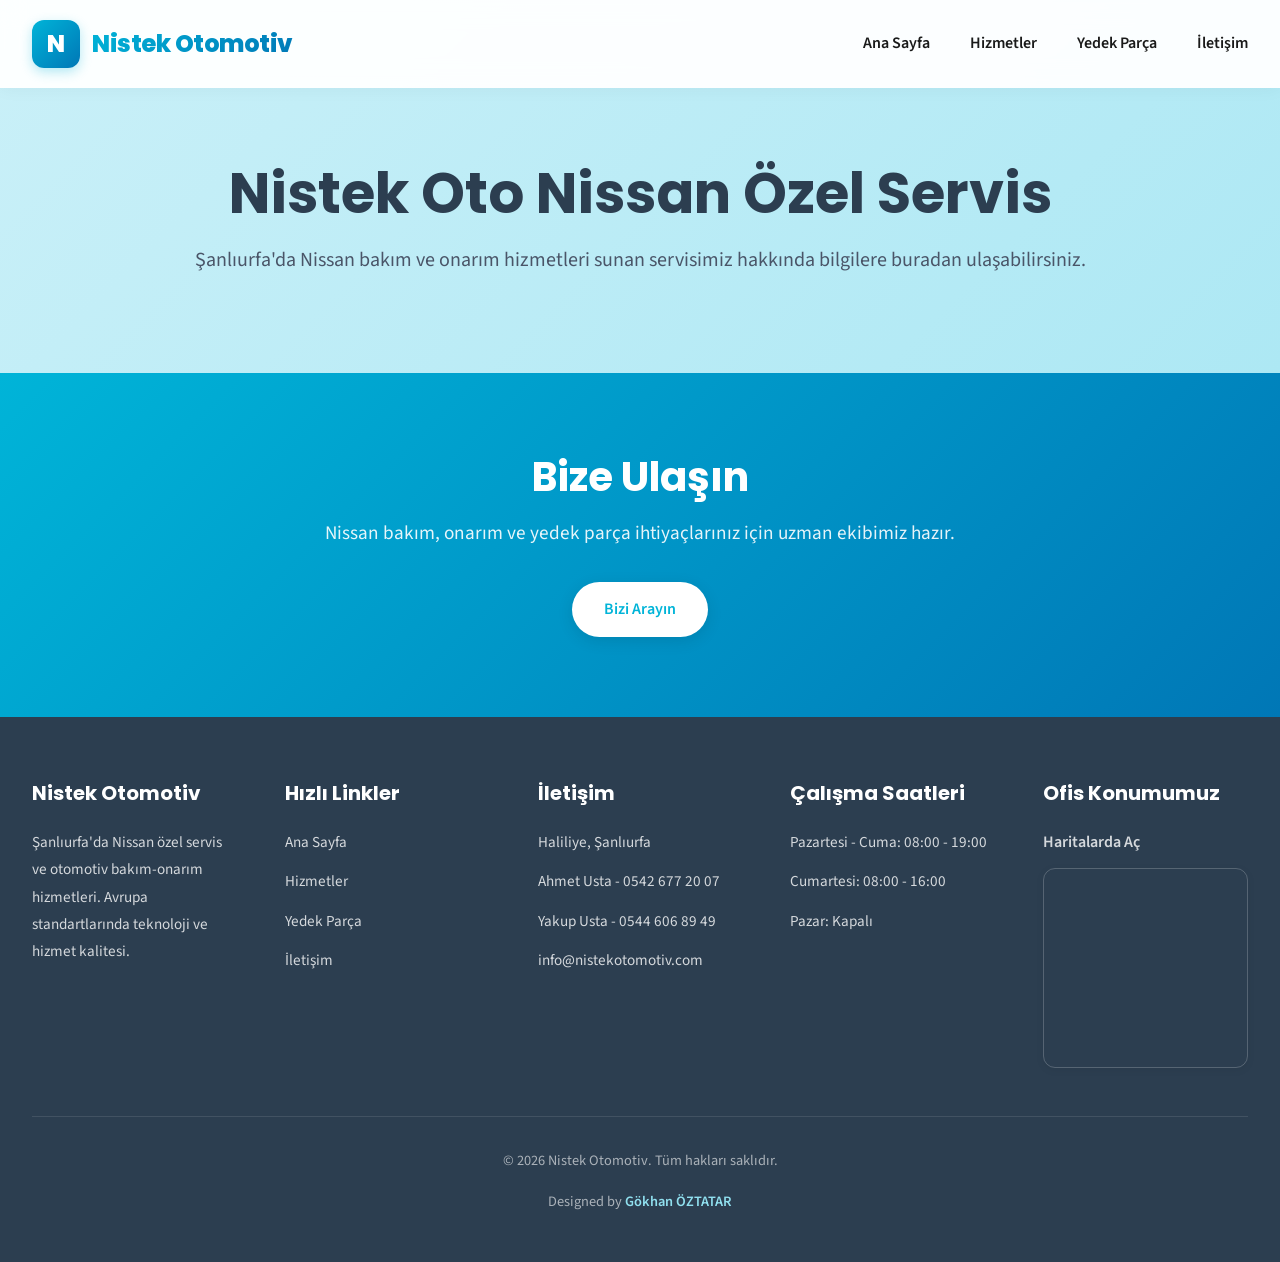
<file: hakkimizda.html>
<!DOCTYPE html>
<html lang="tr">
<head>
    <meta charset="UTF-8">
    <meta name="viewport" content="width=device-width, initial-scale=1.0">
    <title>Nistek Oto Nissan Özel Servis | Hakkımızda</title>
    <meta name="description" content="Şanlıurfa'da Nissan özel servis deneyimi. Nistek Oto'nun servis, iletişim ve konum bilgileri.">
    <link href="https://fonts.googleapis.com/css2?family=Poppins:wght@300;400;500;600;700;800&family=Source+Sans+Pro:wght@300;400;600;700&display=swap" rel="stylesheet">
    <link rel="stylesheet" href="https://cdnjs.cloudflare.com/ajax/libs/font-awesome/6.5.0/css/all.min.css">
    <link rel="stylesheet" href="style.css">
</head>
<body>
    <!-- Header / Navigation -->
    <header class="site-header">
        <div class="container">
            <div class="logo">
                <a href="index.html">
                    <span class="logo-icon">N</span>
                    <span class="logo-text">Nistek Otomotiv</span>
                </a>
            </div>
            <nav class="main-nav">
                <ul class="nav-menu">
                    <li><a href="index.html">Ana Sayfa</a></li>
                    <li><a href="hizmetler.html">Hizmetler</a></li>
                    <li><a href="yedek-parca.html">Yedek Parça</a></li>
                    <li><a href="iletisim.html">İletişim</a></li>
                </ul>
                <button class="mobile-toggle" aria-label="Menu">
                    <span></span>
                    <span></span>
                    <span></span>
                </button>
            </nav>
        </div>
    </header>

    <!-- Page Header -->
    <section class="page-header">
        <div class="container">
            <h1>Nistek Oto Nissan Özel Servis</h1>
            <p>Şanlıurfa'da Nissan bakım ve onarım hizmetleri sunan servisimiz hakkında bilgilere buradan ulaşabilirsiniz.</p>
        </div>
    </section>

    <!-- Contact CTA Section -->
    <section class="cta-section">
        <div class="container">
            <div class="cta-content">
                <h2>Bize Ulaşın</h2>
                <p>Nissan bakım, onarım ve yedek parça ihtiyaçlarınız için uzman ekibimiz hazır.</p>
                <a href="tel:+905426772007" class="btn btn-light">Bizi Arayın</a>
            </div>
        </div>
    </section>

    <!-- Footer -->
    <footer class="site-footer">
        <div class="container">
            <div class="footer-grid">
                <div class="footer-col">
                    <h4>Nistek Otomotiv</h4>
                    <p>Şanlıurfa'da Nissan özel servis ve otomotiv bakım-onarım hizmetleri. Avrupa standartlarında teknoloji ve hizmet kalitesi.</p>
                </div>
                <div class="footer-col">
                    <h4>Hızlı Linkler</h4>
                    <ul>
                        <li><a href="index.html">Ana Sayfa</a></li>
                        <li><a href="hizmetler.html">Hizmetler</a></li>
                        <li><a href="yedek-parca.html">Yedek Parça</a></li>
                        <li><a href="iletisim.html">İletişim</a></li>
                    </ul>
                </div>
                <div class="footer-col">
                    <h4>İletişim</h4>
                    <ul>
                        <li>Haliliye, Şanlıurfa</li>
                        <li><a href="tel:+905426772007">Ahmet Usta - 0542 677 20 07</a></li>
                        <li><a href="tel:+905446068949">Yakup Usta - 0544 606 89 49</a></li>
                        <li>info@nistekotomotiv.com</li>
                    </ul>
                </div>
                <div class="footer-col">
                    <h4>Çalışma Saatleri</h4>
                    <ul>
                        <li>Pazartesi - Cuma: 08:00 - 19:00</li>
                        <li>Cumartesi: 08:00 - 16:00</li>
                        <li>Pazar: Kapalı</li>
                    </ul>
                </div>
                <div class="footer-col office-location">
                    <h4>Ofis Konumumuz</h4>
                    <a class="office-map-link" href="https://www.google.com/maps?q=37.14650344848633,38.74141311645508&z=17&hl=tr" target="_blank" rel="noopener noreferrer">Haritalarda Aç</a>
                    <div class="office-map-card">
                        <iframe class="office-map-embed" src="https://www.google.com/maps?q=37.14650344848633,38.74141311645508&z=17&hl=tr&output=embed" loading="lazy" title="Nistek Otomotiv Ofis Konumu"></iframe>
                    </div>
                </div>
            </div>
            <div class="footer-bottom">
                <p>&copy; 2026 Nistek Otomotiv. Tüm hakları saklıdır.</p>
                <p class="designer-credit">Designed by <a href="https://gokhanoztatar.com" target="_blank" rel="noopener noreferrer">Gökhan ÖZTATAR</a></p>
            </div>
        </div>
    </footer>

    <script src="script.js"></script>
</body>
</html>
</file>
<file: style.css>
/* ==========================================
   NISTEK OTOMOTIV - MODERN DESIGN SYSTEM
   European Automotive Technology Style
   ========================================== */

/* === CSS VARIABLES === */
:root {
    /* Colors - Clean Light Blue Theme */
    --primary-blue: #00B4D8;
    --primary-blue-dark: #0096C7;
    --secondary-blue: #0077B6;
    --accent-cyan: #90E0EF;
    --accent-light: #CAF0F8;
    --dark-graphite: #2C3E50;
    --dark-slate: #34495E;
    --text-dark: #1A1A1A;
    --text-medium: #4A5568;
    --text-light: #718096;
    --bg-white: #FFFFFF;
    --bg-light: #F7FAFC;
    --bg-gray: #EDF2F7;
    --border-color: #E2E8F0;
    
    /* Gradients - Soft Blue */
    --gradient-primary: linear-gradient(135deg, #00B4D8 0%, #0077B6 100%);
    --gradient-light: linear-gradient(135deg, #CAF0F8 0%, #ADE8F4 100%);
    
    /* Spacing */
    --spacing-xs: 0.5rem;
    --spacing-sm: 1rem;
    --spacing-md: 1.5rem;
    --spacing-lg: 2rem;
    --spacing-xl: 3rem;
    --spacing-2xl: 4rem;
    
    /* Typography */
    --font-heading: 'Poppins', sans-serif;
    --font-body: 'Source Sans Pro', sans-serif;
    
    /* Shadows */
    --shadow-sm: 0 2px 8px rgba(0, 0, 0, 0.06);
    --shadow-md: 0 4px 16px rgba(0, 0, 0, 0.1);
    --shadow-lg: 0 8px 32px rgba(0, 0, 0, 0.12);
    --shadow-xl: 0 16px 48px rgba(0, 0, 0, 0.15);
    
    /* Border Radius */
    --radius-sm: 8px;
    --radius-md: 12px;
    --radius-lg: 16px;
    --radius-xl: 24px;
    --radius-full: 9999px;
    
    /* Transitions */
    --transition-base: all 0.3s cubic-bezier(0.4, 0, 0.2, 1);
    --transition-fast: all 0.15s ease;
}

/* === RESET & BASE === */
* {
    margin: 0;
    padding: 0;
    box-sizing: border-box;
}

html {
    scroll-behavior: smooth;
    font-size: 16px;
}

body {
    font-family: var(--font-body);
    color: var(--text-dark);
    background: var(--bg-light);
    line-height: 1.7;
    -webkit-font-smoothing: antialiased;
    -moz-osx-font-smoothing: grayscale;
}

img {
    max-width: 100%;
    height: auto;
    display: block;
}

img.lightbox-enabled {
    cursor: zoom-in;
}

a {
    color: inherit;
    text-decoration: none;
    transition: var(--transition-base);
}

ul {
    list-style: none;
}

/* === TYPOGRAPHY === */
h1, h2, h3, h4, h5, h6 {
    font-family: var(--font-heading);
    font-weight: 700;
    line-height: 1.2;
    color: var(--dark-graphite);
}

h1 { font-size: 3.5rem; }
h2 { font-size: 2.5rem; }
h3 { font-size: 1.75rem; }
h4 { font-size: 1.5rem; }
h5 { font-size: 1.25rem; }
h6 { font-size: 1rem; }

p {
    margin-bottom: 1rem;
    color: var(--text-medium);
}

.lead-text {
    font-size: 1.25rem;
    font-weight: 600;
    color: var(--dark-graphite);
    line-height: 1.6;
}

.gradient-text {
    background: var(--gradient-primary);
    -webkit-background-clip: text;
    -webkit-text-fill-color: transparent;
    background-clip: text;
}

/* === CONTAINER === */
.container {
    max-width: 1280px;
    margin: 0 auto;
    padding: 0 2rem;
}

@media (max-width: 768px) {
    .container {
        padding: 0 1.5rem;
    }
}

/* === HEADER & NAVIGATION === */
.site-header {
    position: fixed;
    top: 0;
    left: 0;
    right: 0;
    background: rgba(255, 255, 255, 0.95);
    backdrop-filter: blur(12px);
    -webkit-backdrop-filter: blur(12px);
    box-shadow: 0 2px 16px rgba(0, 0, 0, 0.04);
    z-index: 1000;
    padding: 1.25rem 0;
    transition: var(--transition-base);
}

.site-header .container {
    display: flex;
    justify-content: space-between;
    align-items: center;
}

/* Logo */
.logo a {
    display: flex;
    align-items: center;
    gap: 0.75rem;
    font-family: var(--font-heading);
    font-weight: 800;
    font-size: 1.5rem;
}

.logo-icon {
    width: 48px;
    height: 48px;
    background: var(--gradient-primary);
    border-radius: var(--radius-md);
    display: flex;
    align-items: center;
    justify-content: center;
    color: white;
    font-size: 1.5rem;
    font-weight: 800;
    box-shadow: 0 4px 12px rgba(0, 180, 216, 0.3);
}

.logo-text {
    background: var(--gradient-primary);
    -webkit-background-clip: text;
    -webkit-text-fill-color: transparent;
    background-clip: text;
    letter-spacing: -0.5px;
}

/* Navigation */
.nav-menu {
    display: flex;
    gap: 2.5rem;
    align-items: center;
}

.nav-menu a {
    font-weight: 600;
    font-size: 1rem;
    color: var(--text-dark);
    position: relative;
    padding: 0.5rem 0;
}

.nav-menu a::after {
    content: '';
    position: absolute;
    bottom: 0;
    left: 0;
    width: 0;
    height: 3px;
    background: var(--gradient-primary);
    border-radius: 2px;
    transition: width 0.3s ease;
}

.nav-menu a:hover::after,
.nav-menu a.active::after {
    width: 100%;
}

.nav-menu a:hover,
.nav-menu a.active {
    color: var(--primary-blue);
}

/* Mobile Toggle */
.mobile-toggle {
    display: none;
    flex-direction: column;
    gap: 5px;
    background: none;
    border: none;
    cursor: pointer;
    padding: 0.5rem;
}

.mobile-toggle span {
    width: 28px;
    height: 3px;
    background: var(--dark-graphite);
    border-radius: 2px;
    transition: var(--transition-base);
}

/* === BUTTONS === */
.btn {
    display: inline-flex;
    align-items: center;
    gap: 0.5rem;
    padding: 0.875rem 2rem;
    font-family: var(--font-body);
    font-weight: 600;
    font-size: 1rem;
    border-radius: var(--radius-full);
    cursor: pointer;
    transition: var(--transition-base);
    border: none;
    text-align: center;
}

.btn svg {
    fill: none;
    stroke: currentColor;
    stroke-width: 2;
    stroke-linecap: round;
    stroke-linejoin: round;
}

.btn-primary {
    background: var(--gradient-primary);
    color: white;
    box-shadow: 0 4px 16px rgba(0, 180, 216, 0.3);
}

.btn-primary:hover {
    transform: translateY(-2px);
    box-shadow: 0 8px 24px rgba(0, 180, 216, 0.4);
}

.btn-secondary {
    background: white;
    color: var(--primary-blue);
    border: 2px solid var(--primary-blue);
}

.btn-secondary:hover {
    background: var(--primary-blue);
    color: white;
}

.btn-light {
    background: white;
    color: var(--primary-blue);
    box-shadow: var(--shadow-md);
}

.btn-light:hover {
    background: var(--bg-light);
    transform: translateY(-2px);
}

.btn-outline {
    background: transparent;
    color: var(--primary-blue);
    border: 2px solid var(--primary-blue);
}

.btn-outline:hover {
    background: var(--primary-blue);
    color: white;
}

.btn-full {
    width: 100%;
    justify-content: center;
}

/* === HERO SECTION === */
.hero {
    padding: 9rem 0 5rem;
    background: var(--bg-light);
    position: relative;
    overflow: hidden;
}

.hero-background {
    position: absolute;
    top: 0;
    left: 0;
    right: 0;
    bottom: 0;
    z-index: 0;
}

.hero-pattern {
    position: absolute;
    top: -10%;
    right: -10%;
    width: 600px;
    height: 600px;
    background: radial-gradient(circle, rgba(0, 180, 216, 0.08) 0%, transparent 70%);
    border-radius: 50%;
    animation: float 8s ease-in-out infinite;
}

@keyframes float {
    0%, 100% { transform: translate(0, 0); }
    50% { transform: translate(-30px, -30px); }
}

.hero .container {
    position: relative;
    z-index: 1;
    display: grid;
    grid-template-columns: 1fr 1fr;
    gap: 4rem;
    align-items: center;
}

.hero-title {
    font-size: 4rem;
    margin-bottom: 1.5rem;
    line-height: 1.1;
    animation: fadeInUp 0.8s ease-out;
}

.hero-subtitle {
    font-size: 1.25rem;
    color: var(--text-medium);
    margin-bottom: 2.5rem;
    line-height: 1.7;
    animation: fadeInUp 0.8s ease-out 0.2s both;
}

.hero-actions {
    display: flex;
    gap: 1rem;
    flex-wrap: wrap;
    animation: fadeInUp 0.8s ease-out 0.4s both;
}

.hero-image-wrapper {
    position: relative;
    border-radius: var(--radius-xl);
    overflow: hidden;
    box-shadow: var(--shadow-xl);
    animation: fadeInRight 0.8s ease-out 0.3s both;
}

.hero-image-wrapper img {
    width: 100%;
    height: auto;
    display: block;
}

@keyframes fadeInUp {
    from {
        opacity: 0;
        transform: translateY(30px);
    }
    to {
        opacity: 1;
        transform: translateY(0);
    }
}

@keyframes fadeInRight {
    from {
        opacity: 0;
        transform: translateX(30px);
    }
    to {
        opacity: 1;
        transform: translateX(0);
    }
}

/* === HIGHLIGHT SECTION === */
.highlight-section {
    padding: 2.75rem 0;
    background: white;
}

.highlight-card {
    display: flex;
    align-items: center;
    justify-content: space-between;
    gap: 2rem;
    background: linear-gradient(135deg, #0b2239 0%, #154a75 55%, #00b4d8 100%);
    border-radius: var(--radius-xl);
    padding: 2rem 2.25rem;
    box-shadow: var(--shadow-lg);
}

.highlight-content h2 {
    color: white;
    font-size: 2rem;
    margin-bottom: 0.5rem;
}

.highlight-content p {
    color: rgba(255, 255, 255, 0.9);
    margin: 0;
    font-size: 1.1rem;
}

.highlight-kicker {
    display: inline-flex;
    align-items: center;
    gap: 0.45rem;
    margin-bottom: 0.85rem;
    padding: 0.35rem 0.8rem;
    border-radius: var(--radius-full);
    background: rgba(255, 255, 255, 0.16);
    border: 1px solid rgba(255, 255, 255, 0.32);
    color: white;
    font-weight: 700;
    letter-spacing: 0.2px;
    font-size: 0.85rem;
    text-transform: uppercase;
}

.highlight-action {
    white-space: nowrap;
    font-weight: 700;
    box-shadow: 0 10px 24px rgba(0, 0, 0, 0.2);
}

/* === TRUST SECTION === */
.trust-section {
    padding: 3rem 0;
    background: white;
}

.trust-grid {
    display: grid;
    grid-template-columns: repeat(4, 1fr);
    gap: 2rem;
}

.trust-item {
    text-align: center;
    padding: 1.5rem;
}

.trust-number {
    font-family: var(--font-heading);
    font-size: 3rem;
    font-weight: 800;
    background: var(--gradient-primary);
    -webkit-background-clip: text;
    -webkit-text-fill-color: transparent;
    background-clip: text;
    margin-bottom: 0.5rem;
}

.trust-label {
    font-weight: 600;
    color: var(--text-medium);
    font-size: 1rem;
}

/* === SECTION STYLES === */
section {
    padding: 5rem 0;
}

.section-header {
    text-align: center;
    margin-bottom: 4rem;
    max-width: 800px;
    margin-left: auto;
    margin-right: auto;
}

.section-header h2 {
    font-size: 2.75rem;
    margin-bottom: 1rem;
}

.section-header p {
    font-size: 1.15rem;
    color: var(--text-light);
}

.section-cta {
    text-align: center;
    margin-top: 3rem;
}

/* === SERVICES GRID === */
.services-preview {
    background: var(--bg-light);
}

.services-grid {
    display: grid;
    grid-template-columns: repeat(auto-fit, minmax(320px, 1fr));
    gap: 2rem;
}

.service-card {
    background: white;
    padding: 2.5rem;
    border-radius: var(--radius-lg);
    box-shadow: var(--shadow-sm);
    transition: var(--transition-base);
    border: 1px solid var(--border-color);
}

.service-card:hover {
    transform: translateY(-8px);
    box-shadow: var(--shadow-lg);
    border-color: var(--primary-blue);
}

.service-icon {
    width: 64px;
    height: 64px;
    background: var(--gradient-light);
    border-radius: var(--radius-md);
    display: flex;
    align-items: center;
    justify-content: center;
    margin-bottom: 1.5rem;
}

.service-icon svg {
    stroke: var(--primary-blue);
    fill: none;
    stroke-width: 2;
    stroke-linecap: round;
    stroke-linejoin: round;
}

.service-card h3 {
    font-size: 1.5rem;
    margin-bottom: 1rem;
    color: var(--dark-graphite);
}

.service-card p {
    color: var(--text-medium);
    line-height: 1.7;
    margin-bottom: 1.5rem;
}

.service-link {
    color: var(--primary-blue);
    font-weight: 600;
    display: inline-flex;
    align-items: center;
    gap: 0.5rem;
}

.service-link:hover {
    gap: 0.75rem;
}

/* === FEATURES GRID === */
.why-choose {
    background: white;
}

.features-grid {
    display: grid;
    grid-template-columns: repeat(auto-fit, minmax(280px, 1fr));
    gap: 2.5rem;
}

.feature-card {
    text-align: center;
}

.feature-icon {
    width: 72px;
    height: 72px;
    background: var(--gradient-light);
    border-radius: var(--radius-md);
    display: flex;
    align-items: center;
    justify-content: center;
    margin: 0 auto 1.5rem;
}

.feature-icon svg {
    stroke: var(--primary-blue);
    fill: none;
    stroke-width: 2.5;
    stroke-linecap: round;
    stroke-linejoin: round;
}

.feature-card h3 {
    font-size: 1.35rem;
    margin-bottom: 0.75rem;
}

.feature-card p {
    color: var(--text-medium);
    line-height: 1.7;
}

/* === CTA SECTION === */
.cta-section {
    background: var(--gradient-primary);
    padding: 5rem 0;
    text-align: center;
}

.cta-content h2 {
    color: white;
    font-size: 2.5rem;
    margin-bottom: 1rem;
}

.cta-content p {
    color: rgba(255, 255, 255, 0.9);
    font-size: 1.2rem;
    margin-bottom: 2rem;
}

/* === PAGE HEADER === */
.page-header {
    padding: 10rem 0 5rem;
    background: var(--gradient-light);
    text-align: center;
}

.page-header h1 {
    font-size: 3.5rem;
    margin-bottom: 1rem;
}

.page-header p {
    font-size: 1.25rem;
    color: var(--text-medium);
}

/* === SERVICES DETAIL PAGE === */
.services-detail {
    background: var(--bg-light);
}

.service-detail-card {
    background: white;
    border-radius: var(--radius-xl);
    padding: 3rem;
    margin-bottom: 3rem;
    box-shadow: var(--shadow-md);
}

.service-detail-header {
    display: flex;
    gap: 2rem;
    align-items: center;
    margin-bottom: 2.5rem;
    padding-bottom: 2rem;
    border-bottom: 2px solid var(--bg-gray);
}

.service-detail-icon {
    width: 80px;
    height: 80px;
    background: var(--gradient-primary);
    border-radius: var(--radius-lg);
    display: flex;
    align-items: center;
    justify-content: center;
    flex-shrink: 0;
    box-shadow: 0 8px 24px rgba(0, 180, 216, 0.3);
}

.service-detail-icon svg {
    stroke: white;
    fill: none;
    stroke-width: 2;
    stroke-linecap: round;
    stroke-linejoin: round;
}

.service-detail-title h2 {
    font-size: 2.25rem;
    margin-bottom: 0.5rem;
}

.service-detail-subtitle {
    color: var(--text-light);
    font-size: 1.15rem;
}

.service-detail-content {
    display: grid;
    grid-template-columns: 2fr 1fr;
    gap: 3rem;
}

.service-detail-text h3 {
    font-size: 1.5rem;
    margin: 2rem 0 1rem;
    color: var(--dark-graphite);
}

.service-detail-text h3:first-child {
    margin-top: 0;
}

.service-detail-text p {
    color: var(--text-medium);
    line-height: 1.8;
    margin-bottom: 1.5rem;
}

.service-list {
    list-style: none;
    margin: 1.5rem 0;
}

.service-list li {
    padding: 0.75rem 0 0.75rem 2rem;
    position: relative;
    color: var(--text-medium);
}

.service-list li::before {
    content: '✓';
    position: absolute;
    left: 0;
    color: var(--primary-blue);
    font-weight: 700;
    font-size: 1.2rem;
}

.service-detail-image {
    position: sticky;
    top: 120px;
}

.service-detail-image img {
    width: 100%;
    border-radius: var(--radius-lg);
    box-shadow: var(--shadow-lg);
}

/* === ABOUT PAGE === */
.about-story {
    background: white;
}

.about-grid {
    display: grid;
    grid-template-columns: 1.2fr 1fr;
    gap: 4rem;
    align-items: center;
}

.about-content h2 {
    font-size: 2.5rem;
    margin-bottom: 1.5rem;
}

.about-content p {
    font-size: 1.1rem;
    line-height: 1.8;
    margin-bottom: 1.5rem;
}

.signature {
    margin-top: 2.5rem;
    padding-top: 2rem;
    border-top: 2px solid var(--bg-gray);
}

.signature strong {
    color: var(--dark-graphite);
    font-size: 1.1rem;
}

.about-image {
    position: relative;
}

.about-image img {
    width: 100%;
    border-radius: var(--radius-xl);
    box-shadow: var(--shadow-xl);
}

/* Mission & Vision */
.mission-vision {
    background: var(--bg-light);
}

.mv-grid {
    display: grid;
    grid-template-columns: repeat(2, 1fr);
    gap: 3rem;
}

.mv-card {
    background: white;
    padding: 3rem;
    border-radius: var(--radius-lg);
    box-shadow: var(--shadow-md);
    text-align: center;
}

.mv-icon {
    width: 80px;
    height: 80px;
    background: var(--gradient-light);
    border-radius: var(--radius-md);
    display: flex;
    align-items: center;
    justify-content: center;
    margin: 0 auto 1.5rem;
}

.mv-icon svg {
    stroke: var(--primary-blue);
    fill: none;
    stroke-width: 2;
}

.mv-card h3 {
    font-size: 1.75rem;
    margin-bottom: 1rem;
}

.mv-card p {
    font-size: 1.1rem;
    line-height: 1.8;
}

/* Values Section */
.values-section {
    background: white;
}

.values-grid {
    display: grid;
    grid-template-columns: repeat(auto-fit, minmax(280px, 1fr));
    gap: 2.5rem;
}

.value-card {
    text-align: center;
    padding: 2rem;
}

.value-icon {
    width: 64px;
    height: 64px;
    background: var(--gradient-light);
    border-radius: var(--radius-md);
    display: flex;
    align-items: center;
    justify-content: center;
    margin: 0 auto 1.25rem;
}

.value-icon svg {
    stroke: var(--primary-blue);
    fill: none;
    stroke-width: 2;
}

.value-card h3 {
    font-size: 1.35rem;
    margin-bottom: 0.75rem;
}

/* Team Section */
.team-section {
    background: var(--bg-light);
}

.team-stats {
    display: grid;
    grid-template-columns: repeat(3, 1fr);
    gap: 2rem;
    margin-bottom: 3rem;
}

.team-stat-item {
    text-align: center;
    padding: 2rem;
    background: white;
    border-radius: var(--radius-lg);
    box-shadow: var(--shadow-sm);
}

.team-stat-number {
    font-family: var(--font-heading);
    font-size: 3.5rem;
    font-weight: 800;
    background: var(--gradient-primary);
    -webkit-background-clip: text;
    -webkit-text-fill-color: transparent;
    background-clip: text;
}

.team-stat-label {
    font-weight: 600;
    color: var(--text-medium);
    font-size: 1.1rem;
}

.team-content {
    max-width: 900px;
    margin: 0 auto;
    text-align: center;
}

.team-content p {
    font-size: 1.15rem;
    line-height: 1.8;
    margin-bottom: 1.5rem;
}

/* Certifications */
.certifications-section {
    background: white;
}

.cert-grid {
    display: grid;
    grid-template-columns: repeat(auto-fit, minmax(250px, 1fr));
    gap: 2rem;
}

.cert-card {
    text-align: center;
    padding: 2.5rem 2rem;
    background: var(--bg-light);
    border-radius: var(--radius-lg);
    border: 2px solid var(--border-color);
    transition: var(--transition-base);
}

.cert-card:hover {
    border-color: var(--primary-blue);
    transform: translateY(-5px);
}

.cert-icon {
    width: 60px;
    height: 60px;
    background: var(--gradient-primary);
    color: white;
    border-radius: 50%;
    display: flex;
    align-items: center;
    justify-content: center;
    margin: 0 auto 1.25rem;
    font-size: 2rem;
    font-weight: 700;
}

.cert-card h3 {
    font-size: 1.25rem;
    margin-bottom: 0.5rem;
}

.cert-card p {
    color: var(--text-light);
    font-size: 0.95rem;
}

/* === CONTACT PAGE === */
.contact-info-section {
    background: white;
}

.contact-cards {
    display: grid;
    grid-template-columns: repeat(auto-fit, minmax(280px, 1fr));
    gap: 2rem;
}

.contact-info-card {
    text-align: center;
    padding: 2.5rem 2rem;
    background: var(--bg-light);
    border-radius: var(--radius-lg);
    transition: var(--transition-base);
}

.contact-info-card:hover {
    background: white;
    box-shadow: var(--shadow-md);
    transform: translateY(-5px);
}

.contact-info-icon {
    width: 64px;
    height: 64px;
    background: var(--gradient-light);
    border-radius: var(--radius-md);
    display: flex;
    align-items: center;
    justify-content: center;
    margin: 0 auto 1.5rem;
}

.contact-info-icon svg {
    stroke: var(--primary-blue);
    fill: none;
    stroke-width: 2;
}

.contact-info-card h3 {
    font-size: 1.35rem;
    margin-bottom: 1rem;
}

.contact-info-card p {
    color: var(--text-medium);
    line-height: 1.7;
}

.contact-info-card a {
    color: var(--primary-blue);
    font-weight: 600;
}

.contact-info-card a:hover {
    text-decoration: underline;
}

/* Contact Form Section */
.contact-form-section {
    background: var(--bg-light);
}

.contact-main-grid {
    display: grid;
    grid-template-columns: 1.2fr 1fr;
    gap: 3rem;
}

.contact-form-wrapper {
    background: white;
    padding: 3rem;
    border-radius: var(--radius-xl);
    box-shadow: var(--shadow-md);
}

.form-header {
    margin-bottom: 2.5rem;
}

.form-header h2 {
    font-size: 2rem;
    margin-bottom: 0.75rem;
}

.form-header p {
    color: var(--text-light);
    font-size: 1.05rem;
}

.contact-form .form-row {
    display: grid;
    grid-template-columns: repeat(2, 1fr);
    gap: 1.5rem;
    margin-bottom: 1.5rem;
}

.form-group {
    display: flex;
    flex-direction: column;
}

.form-group label {
    font-weight: 600;
    color: var(--text-dark);
    margin-bottom: 0.5rem;
    font-size: 0.95rem;
}

.form-group input,
.form-group select,
.form-group textarea {
    padding: 0.875rem 1rem;
    border: 2px solid var(--border-color);
    border-radius: var(--radius-sm);
    font-family: var(--font-body);
    font-size: 1rem;
    transition: var(--transition-base);
    background: var(--bg-white);
}

.form-group input:focus,
.form-group select:focus,
.form-group textarea:focus {
    outline: none;
    border-color: var(--primary-blue);
    box-shadow: 0 0 0 4px rgba(0, 180, 216, 0.1);
}

.form-group textarea {
    resize: vertical;
    min-height: 120px;
}

/* Map Wrapper */
.map-wrapper {
    background: white;
    border-radius: var(--radius-xl);
    overflow: hidden;
    box-shadow: var(--shadow-md);
}

.map-header {
    padding: 2rem;
    border-bottom: 2px solid var(--bg-gray);
}

.map-header h3 {
    font-size: 1.5rem;
    margin-bottom: 0.5rem;
}

.map-header p {
    color: var(--text-light);
}

.map-container {
    height: 400px;
    position: relative;
}

.map-container iframe {
    width: 100%;
    height: 100%;
    border: none;
}

.map-footer {
    padding: 1.5rem 2rem;
    text-align: center;
    background: var(--bg-light);
}

/* Quick Contact */
.quick-contact-section {
    background: white;
}

.quick-contact-grid {
    display: grid;
    grid-template-columns: repeat(3, 1fr);
    gap: 2rem;
}

.quick-contact-card {
    text-align: center;
    padding: 3rem 2rem;
    background: var(--bg-light);
    border-radius: var(--radius-lg);
    transition: var(--transition-base);
    border: 2px solid transparent;
}

.quick-contact-card:hover {
    border-color: var(--primary-blue);
    background: white;
    box-shadow: var(--shadow-md);
    transform: translateY(-5px);
}

.quick-contact-icon {
    width: 72px;
    height: 72px;
    background: var(--gradient-light);
    border-radius: var(--radius-md);
    display: flex;
    align-items: center;
    justify-content: center;
    margin: 0 auto 1.5rem;
}

.quick-contact-icon svg {
    stroke: var(--primary-blue);
    fill: currentColor;
}

.quick-contact-icon.whatsapp {
    background: linear-gradient(135deg, #25D366 0%, #128C7E 100%);
}

.quick-contact-icon.whatsapp svg {
    stroke: none;
    fill: white;
}

.quick-contact-card h3 {
    font-size: 1.35rem;
    margin-bottom: 0.5rem;
}

.quick-contact-card p {
    color: var(--text-medium);
    font-weight: 600;
}

/* === FOOTER === */
.site-footer {
    background: var(--dark-graphite);
    color: white;
    padding: 4rem 0 2rem;
}

.footer-grid {
    display: grid;
    grid-template-columns: repeat(auto-fit, minmax(200px, 1fr));
    gap: 3rem;
    margin-bottom: 3rem;
}

.footer-col h4 {
    color: white;
    font-size: 1.25rem;
    margin-bottom: 1.5rem;
}

.footer-col p,
.footer-col li {
    color: rgba(255, 255, 255, 0.8);
    line-height: 1.8;
    font-size: 0.95rem;
}

.footer-col ul {
    list-style: none;
}

.footer-col ul li {
    margin-bottom: 0.75rem;
}

.footer-col a {
    color: rgba(255, 255, 255, 0.8);
    transition: var(--transition-fast);
}

.footer-col a:hover {
    color: var(--accent-cyan);
}

/* Office Mini Map Card */
.office-location {
    display: flex;
    flex-direction: column;
}

.office-map-link {
    display: inline-block;
    color: var(--accent-cyan);
    font-weight: 600;
    margin-bottom: 0.75rem;
}

.office-map-link:hover {
    text-decoration: underline;
}

.office-map-card {
    width: 100%;
    max-width: 280px;
    height: 200px;
    border-radius: var(--radius-md);
    overflow: hidden;
    border: 1px solid rgba(255, 255, 255, 0.2);
    box-shadow: var(--shadow-sm);
}

.office-map-embed {
    width: 100%;
    height: 100%;
    border: 0;
    display: block;
}

.footer-bottom {
    text-align: center;
    padding-top: 2rem;
    border-top: 1px solid rgba(255, 255, 255, 0.1);
}

.footer-bottom p {
    color: rgba(255, 255, 255, 0.6);
    font-size: 0.9rem;
}

/* === RESPONSIVE === */

/* Tablet */
@media (max-width: 1024px) {
    h1 { font-size: 3rem; }
    h2 { font-size: 2.25rem; }
    
    .hero .container,
    .about-grid,
    .contact-main-grid {
        grid-template-columns: 1fr;
        gap: 3rem;
    }
    
    .hero-image {
        order: -1;
    }
    
    .service-detail-content {
        grid-template-columns: 1fr;
    }
    
    .service-detail-image {
        position: static;
    }
    
    .footer-grid {
        grid-template-columns: repeat(2, 1fr);
    }
}

/* Mobile */
@media (max-width: 768px) {
    h1 { font-size: 2.5rem; }
    h2 { font-size: 2rem; }
    
    .hero {
        padding: 7rem 0 4rem;
    }
    
    .hero-title {
        font-size: 2.5rem;
    }
    
    .hero-subtitle {
        font-size: 1.1rem;
    }
    
    .page-header {
        padding: 8rem 0 4rem;
    }
    
    .page-header h1 {
        font-size: 2.5rem;
    }
    
    .nav-menu {
        display: none;
    }
    
    .mobile-toggle {
        display: flex;
    }
    
    .nav-menu.active {
        display: flex;
        flex-direction: column;
        position: absolute;
        top: 100%;
        left: 0;
        right: 0;
        background: white;
        padding: 2rem;
        box-shadow: var(--shadow-lg);
        gap: 1rem;
    }
    
    .trust-grid,
    .mv-grid,
    .team-stats,
    .quick-contact-grid {
        grid-template-columns: 1fr;
    }
    
    .contact-form .form-row {
        grid-template-columns: 1fr;
    }
    
    .footer-grid {
        grid-template-columns: 1fr;
        gap: 2rem;
    }

    .office-location {
        align-items: flex-start;
    }

    .office-map-card {
        max-width: 300px;
        height: 190px;
    }
    
    .service-detail-card {
        padding: 2rem 1.5rem;
    }
    
    .service-detail-header {
        flex-direction: column;
        text-align: center;
    }
}

@media (max-width: 480px) {
    .hero-title {
        font-size: 2rem;
    }
    
    .section-header h2 {
        font-size: 1.75rem;
    }
    
    .trust-number,
    .team-stat-number {
        font-size: 2.5rem;
    }
    
    .contact-form-wrapper {
        padding: 2rem 1.5rem;
    }
}

/* === DESIGNER CREDIT === */
.designer-credit {
    margin-top: 1rem;
    font-size: 0.875rem;
    color: rgba(255, 255, 255, 0.6);
}

.designer-credit a {
    color: var(--accent-cyan);
    font-weight: 600;
    transition: var(--transition-base);
}

.designer-credit a:hover {
    color: var(--primary-blue);
    text-decoration: underline;
}

/* ==========================================
   YEDEK PARÇA SAYFASI - PARTS CATALOG
   ========================================== */

/* Parts Filter Section */
.parts-filter-section {
    background: var(--dark-graphite);
    padding: 2rem 0;
    position: sticky;
    top: 80px;
    z-index: 100;
}

.filter-bar {
    display: flex;
    flex-wrap: wrap;
    gap: 0.75rem;
    justify-content: center;
}

.filter-btn {
    padding: 0.75rem 1.5rem;
    background: rgba(255, 255, 255, 0.1);
    color: rgba(255, 255, 255, 0.8);
    border: 2px solid rgba(255, 255, 255, 0.2);
    border-radius: var(--radius-full);
    font-family: var(--font-body);
    font-weight: 600;
    font-size: 0.9rem;
    cursor: pointer;
    transition: var(--transition-base);
}

.filter-btn:hover {
    background: rgba(255, 255, 255, 0.2);
    border-color: var(--accent-cyan);
    color: white;
}

.filter-btn.active {
    background: var(--gradient-primary);
    border-color: var(--primary-blue);
    color: white;
}

/* Parts Catalog Grid */
.parts-catalog {
    background: var(--bg-light);
    padding: 4rem 0;
}

.parts-grid {
    display: grid;
    grid-template-columns: repeat(auto-fill, minmax(320px, 1fr));
    gap: 2rem;
}

.part-card {
    background: white;
    border-radius: var(--radius-lg);
    overflow: hidden;
    box-shadow: var(--shadow-sm);
    transition: var(--transition-base);
    border: 1px solid var(--border-color);
}

.part-card:hover {
    transform: translateY(-8px);
    box-shadow: var(--shadow-lg);
    border-color: var(--primary-blue);
}

.part-image {
    position: relative;
    height: 200px;
    overflow: hidden;
    background: var(--bg-gray);
}

.part-image img {
    width: 100%;
    height: 100%;
    object-fit: cover;
    transition: var(--transition-base);
}

.part-card:hover .part-image img {
    transform: scale(1.05);
}

.part-badge {
    position: absolute;
    top: 1rem;
    right: 1rem;
    padding: 0.5rem 1rem;
    background: var(--gradient-primary);
    color: white;
    font-weight: 600;
    font-size: 0.75rem;
    border-radius: var(--radius-full);
}

.part-info {
    padding: 1.5rem;
}

.part-category {
    display: inline-block;
    padding: 0.35rem 0.75rem;
    background: var(--gradient-light);
    color: var(--primary-blue);
    font-size: 0.8rem;
    font-weight: 600;
    border-radius: var(--radius-full);
    margin-bottom: 0.75rem;
}

.part-info h3 {
    font-size: 1.25rem;
    margin-bottom: 0.5rem;
    color: var(--dark-graphite);
}

.part-info p {
    color: var(--text-medium);
    font-size: 0.95rem;
    line-height: 1.6;
    margin-bottom: 1.25rem;
}

.part-footer {
    display: flex;
    justify-content: space-between;
    align-items: center;
    padding-top: 1rem;
    border-top: 1px solid var(--border-color);
}

.part-stock {
    font-weight: 600;
    font-size: 0.85rem;
}

.part-stock.in-stock {
    color: #16a34a;
}

.part-stock.on-order {
    color: var(--primary-blue);
}

.part-inquiry-btn {
    padding: 0.6rem 1.25rem;
    background: var(--gradient-primary);
    color: white;
    font-weight: 600;
    font-size: 0.85rem;
    border-radius: var(--radius-full);
    transition: var(--transition-base);
}

.part-inquiry-btn:hover {
    transform: translateY(-2px);
    box-shadow: var(--shadow-md);
}

/* Parts CTA Section */
.parts-cta-section {
    background: var(--bg-gray);
    padding: 4rem 0;
}

.parts-cta-content {
    display: flex;
    justify-content: space-between;
    align-items: center;
    gap: 3rem;
    background: white;
    padding: 3rem;
    border-radius: var(--radius-lg);
    box-shadow: var(--shadow-md);
}

.parts-cta-text h2 {
    font-size: 1.75rem;
    margin-bottom: 0.75rem;
    color: var(--dark-graphite);
}

.parts-cta-text p {
    color: var(--text-medium);
    font-size: 1.1rem;
    margin: 0;
}

.parts-cta-actions {
    display: flex;
    gap: 1rem;
    flex-shrink: 0;
}

/* ==========================================
   İLETİŞİM SAYFASI - DEVASA HARİTA
   ========================================== */

/* Contact Hero Map Section */
.contact-hero-map {
    padding: 0;
    background: var(--bg-light);
}

.contact-hero-map .container {
    max-width: 100%;
    padding: 0;
}

.contact-hero-grid {
    display: grid;
    grid-template-columns: 400px 1fr;
    min-height: 600px;
}

.contact-info-panel {
    background: white;
    padding: 3rem;
    display: flex;
    flex-direction: column;
    justify-content: center;
}

.contact-info-panel h2 {
    font-size: 2rem;
    margin-bottom: 2rem;
    color: var(--dark-graphite);
}

.contact-detail {
    display: flex;
    align-items: flex-start;
    gap: 1rem;
    margin-bottom: 2rem;
}

.contact-detail-icon {
    width: 48px;
    height: 48px;
    background: var(--gradient-light);
    border-radius: var(--radius-md);
    display: flex;
    align-items: center;
    justify-content: center;
    flex-shrink: 0;
}

.contact-detail-icon svg {
    stroke: var(--primary-blue);
    fill: none;
    stroke-width: 2;
}

.contact-detail-text h3 {
    font-size: 1.1rem;
    margin-bottom: 0.25rem;
    color: var(--dark-graphite);
}

.contact-detail-text p {
    color: var(--text-medium);
    margin: 0;
    line-height: 1.6;
}

.contact-detail-text a {
    color: var(--primary-blue);
    font-weight: 600;
}

.contact-detail-text a:hover {
    text-decoration: underline;
}

.hero-map-container {
    position: relative;
    min-height: 600px;
}

.hero-map-container iframe {
    position: absolute;
    top: 0;
    left: 0;
    width: 100%;
    height: 100%;
    border: none;
}

/* ==========================================
   TRUST SECTION
   ========================================== */

.trust-section {
    padding: 3rem 0;
    background: white;
}

.trust-grid {
    display: grid;
    grid-template-columns: repeat(4, 1fr);
    gap: 2rem;
}

.trust-item {
    text-align: center;
    padding: 1.5rem;
}

.trust-number {
    font-family: var(--font-heading);
    font-size: 3rem;
    font-weight: 800;
    background: var(--gradient-primary);
    -webkit-background-clip: text;
    -webkit-text-fill-color: transparent;
    background-clip: text;
    margin-bottom: 0.5rem;
}

.trust-label {
    font-weight: 600;
    color: var(--text-medium);
    font-size: 1rem;
}

/* ==========================================
   CONTACT CARDS
   ========================================== */

.contact-info-card {
    text-align: center;
    padding: 2.5rem 2rem;
    background: var(--bg-light);
    border-radius: var(--radius-lg);
    transition: var(--transition-base);
}

.contact-info-card:hover {
    background: white;
    box-shadow: var(--shadow-md);
    transform: translateY(-5px);
}

.contact-info-icon {
    width: 64px;
    height: 64px;
    background: var(--gradient-light);
    border-radius: var(--radius-md);
    display: flex;
    align-items: center;
    justify-content: center;
    margin: 0 auto 1.5rem;
}

.contact-info-icon svg {
    stroke: var(--primary-blue);
    fill: none;
    stroke-width: 2;
}

.contact-info-card h3 {
    font-size: 1.35rem;
    margin-bottom: 1rem;
}

.contact-info-card p {
    color: var(--text-medium);
    line-height: 1.7;
}

.contact-info-card a {
    color: var(--primary-blue);
    font-weight: 600;
}

.contact-info-card a:hover {
    text-decoration: underline;
}

/* Quick Contact Cards */
.quick-contact-icon {
    width: 72px;
    height: 72px;
    background: var(--gradient-light);
    border-radius: var(--radius-md);
    display: flex;
    align-items: center;
    justify-content: center;
    margin: 0 auto 1.5rem;
}

.quick-contact-icon svg {
    stroke: var(--primary-blue);
    fill: currentColor;
}

.quick-contact-icon.whatsapp {
    background: linear-gradient(135deg, #25D366 0%, #128C7E 100%);
}

.quick-contact-icon.whatsapp svg {
    stroke: none;
    fill: white;
}

/* ==========================================
   CONTACT FORM
   ========================================== */

.contact-form-wrapper {
    background: white;
    padding: 3rem;
    border-radius: var(--radius-xl);
    box-shadow: var(--shadow-md);
}

.form-header h2 {
    font-size: 2rem;
    margin-bottom: 0.75rem;
}

.form-header p {
    color: var(--text-light);
    font-size: 1.05rem;
}

.form-group input,
.form-group select,
.form-group textarea {
    padding: 0.875rem 1rem;
    border: 2px solid var(--border-color);
    border-radius: var(--radius-sm);
    font-family: var(--font-body);
    font-size: 1rem;
    transition: var(--transition-base);
    background: var(--bg-white);
}

.form-group input:focus,
.form-group select:focus,
.form-group textarea:focus {
    outline: none;
    border-color: var(--primary-blue);
    box-shadow: 0 0 0 4px rgba(0, 180, 216, 0.1);
}

.form-group label {
    font-weight: 600;
    color: var(--text-dark);
    margin-bottom: 0.5rem;
    font-size: 0.95rem;
}

/* ==========================================
   VALUE/CERT CARDS
   ========================================== */

.value-icon {
    width: 64px;
    height: 64px;
    background: var(--gradient-light);
    border-radius: var(--radius-md);
    display: flex;
    align-items: center;
    justify-content: center;
    margin: 0 auto 1.25rem;
}

.value-icon svg {
    stroke: var(--primary-blue);
    fill: none;
    stroke-width: 2;
}

.cert-icon {
    width: 60px;
    height: 60px;
    background: var(--gradient-primary);
    color: white;
    border-radius: 50%;
    display: flex;
    align-items: center;
    justify-content: center;
    margin: 0 auto 1.25rem;
    font-size: 2rem;
    font-weight: 700;
}

.cert-card {
    text-align: center;
    padding: 2.5rem 2rem;
    background: var(--bg-light);
    border-radius: var(--radius-lg);
    border: 2px solid var(--border-color);
    transition: var(--transition-base);
}

.cert-card:hover {
    border-color: var(--primary-blue);
    transform: translateY(-5px);
}

/* ==========================================
   MISSION/VISION CARDS
   ========================================== */

.mv-icon {
    width: 80px;
    height: 80px;
    background: var(--gradient-light);
    border-radius: var(--radius-md);
    display: flex;
    align-items: center;
    justify-content: center;
    margin: 0 auto 1.5rem;
}

.mv-icon svg {
    stroke: var(--primary-blue);
    fill: none;
    stroke-width: 2;
}

.mv-card {
    background: white;
    padding: 3rem;
    border-radius: var(--radius-lg);
    box-shadow: var(--shadow-md);
    text-align: center;
}

/* ==========================================
   SERVICE DETAIL CARDS
   ========================================== */

.service-detail-card {
    background: white;
    border-radius: var(--radius-xl);
    padding: 3rem;
    margin-bottom: 3rem;
    box-shadow: var(--shadow-md);
}

.service-detail-icon {
    width: 80px;
    height: 80px;
    background: var(--gradient-primary);
    border-radius: var(--radius-lg);
    display: flex;
    align-items: center;
    justify-content: center;
    flex-shrink: 0;
    box-shadow: 0 8px 24px rgba(0, 180, 216, 0.3);
}

.service-list li::before {
    content: '✓';
    position: absolute;
    left: 0;
    color: var(--primary-blue);
    font-weight: 700;
    font-size: 1.2rem;
}

/* ==========================================
   TEAM STATS
   ========================================== */

.team-stat-item {
    text-align: center;
    padding: 2rem;
    background: white;
    border-radius: var(--radius-lg);
    box-shadow: var(--shadow-sm);
}

.team-stat-number {
    font-family: var(--font-heading);
    font-size: 3.5rem;
    font-weight: 800;
    background: var(--gradient-primary);
    -webkit-background-clip: text;
    -webkit-text-fill-color: transparent;
    background-clip: text;
}

/* ==========================================
   RESPONSIVE
   ========================================== */

@media (max-width: 1024px) {
    .contact-hero-grid {
        grid-template-columns: 1fr;
    }
    
    .contact-info-panel {
        order: 2;
    }
    
    .hero-map-container {
        min-height: 400px;
        order: 1;
    }
    
    .parts-cta-content {
        flex-direction: column;
        text-align: center;
    }
    
    .parts-cta-actions {
        width: 100%;
        justify-content: center;
    }
    
    .office-map-card {
        max-width: 260px;
        height: 190px;
    }
}

@media (max-width: 768px) {
    .filter-bar {
        gap: 0.5rem;
    }
    
    .filter-btn {
        padding: 0.6rem 1rem;
        font-size: 0.8rem;
    }
    
    .parts-grid {
        grid-template-columns: 1fr;
    }
    
    .trust-grid {
        grid-template-columns: repeat(2, 1fr);
    }
    
    .hero-map-container {
        min-height: 350px;
    }
    
    .parts-filter-section {
        position: static;
    }
    
    .contact-info-panel {
        padding: 2rem;
    }
}

@media (max-width: 480px) {
    .trust-grid {
        grid-template-columns: 1fr;
    }
    
    .filter-bar {
        flex-direction: column;
        align-items: stretch;
    }
    
    .parts-cta-actions {
        flex-direction: column;
    }
    
    .parts-cta-actions .btn {
        width: 100%;
    }
}

/* ==========================================
   GALLERY SECTION
   ========================================== */

.gallery-section {
    padding: var(--spacing-2xl) 0;
    background: var(--bg-light);
}

.gallery-grid {
    display: grid;
    grid-template-columns: repeat(4, 1fr);
    grid-auto-rows: 250px;
    gap: 1rem;
}

.gallery-item {
    position: relative;
    border-radius: var(--radius-md);
    overflow: hidden;
    cursor: pointer;
}

.gallery-item img {
    width: 100%;
    height: 100%;
    object-fit: cover;
    transition: var(--transition-base);
}

.gallery-item:hover img {
    transform: scale(1.08);
}

.gallery-overlay {
    position: absolute;
    inset: 0;
    background: linear-gradient(to top, rgba(0,0,0,0.7) 0%, transparent 60%);
    display: flex;
    align-items: flex-end;
    padding: 1.25rem;
    opacity: 0;
    pointer-events: none;
    transition: var(--transition-base);
}

.gallery-item:hover .gallery-overlay {
    opacity: 1;
}

.gallery-overlay span {
    color: white;
    font-weight: 600;
    font-size: 1rem;
}

.gallery-item-large {
    grid-column: span 2;
    grid-row: span 2;
}

.gallery-item-wide {
    grid-column: span 2;
}

@media (max-width: 992px) {
    .gallery-grid {
        grid-template-columns: repeat(3, 1fr);
        grid-auto-rows: 200px;
    }
    
    .gallery-item-large {
        grid-column: span 2;
        grid-row: span 2;
    }
}

@media (max-width: 768px) {
    .gallery-grid {
        grid-template-columns: repeat(2, 1fr);
        grid-auto-rows: 180px;
    }
    
    .gallery-item-large,
    .gallery-item-wide {
        grid-column: span 2;
    }
    
    .gallery-item-large {
        grid-row: span 1;
    }
}

@media (max-width: 480px) {
    .gallery-grid {
        grid-template-columns: 1fr;
        grid-auto-rows: 220px;
    }
    
    .gallery-item-large,
    .gallery-item-wide {
        grid-column: span 1;
    }
}

/* ==========================================
   IMAGE LIGHTBOX
   ========================================== */

.image-lightbox {
    position: fixed;
    inset: 0;
    background: rgba(7, 12, 20, 0.88);
    display: flex;
    align-items: center;
    justify-content: center;
    padding: 1.5rem;
    z-index: 4000;
    opacity: 0;
    visibility: hidden;
    transition: opacity 0.25s ease, visibility 0.25s ease;
}

.image-lightbox.active {
    opacity: 1;
    visibility: visible;
}

.image-lightbox-dialog {
    position: relative;
    max-width: min(1100px, 92vw);
    max-height: 90vh;
    animation: fadeInUp 0.25s ease-out;
}

.image-lightbox-image {
    max-width: 100%;
    max-height: 82vh;
    border-radius: var(--radius-md);
    box-shadow: var(--shadow-xl);
}

.image-lightbox-close {
    position: absolute;
    top: -0.75rem;
    right: -0.75rem;
    width: 2.2rem;
    height: 2.2rem;
    border-radius: 50%;
    border: 0;
    background: white;
    color: var(--dark-graphite);
    font-size: 1.3rem;
    font-weight: 700;
    cursor: pointer;
    line-height: 1;
    box-shadow: var(--shadow-md);
}

.image-lightbox-caption {
    text-align: center;
    color: rgba(255, 255, 255, 0.92);
    font-size: 0.95rem;
    margin-top: 0.8rem;
}

@media (max-width: 768px) {
    .highlight-card {
        flex-direction: column;
        align-items: flex-start;
        padding: 1.5rem;
    }

    .highlight-content h2 {
        font-size: 1.6rem;
    }

    .highlight-action {
        width: 100%;
        justify-content: center;
    }

    .image-lightbox {
        padding: 1rem;
    }

    .image-lightbox-close {
        top: -0.5rem;
        right: -0.35rem;
    }
}
</file>
